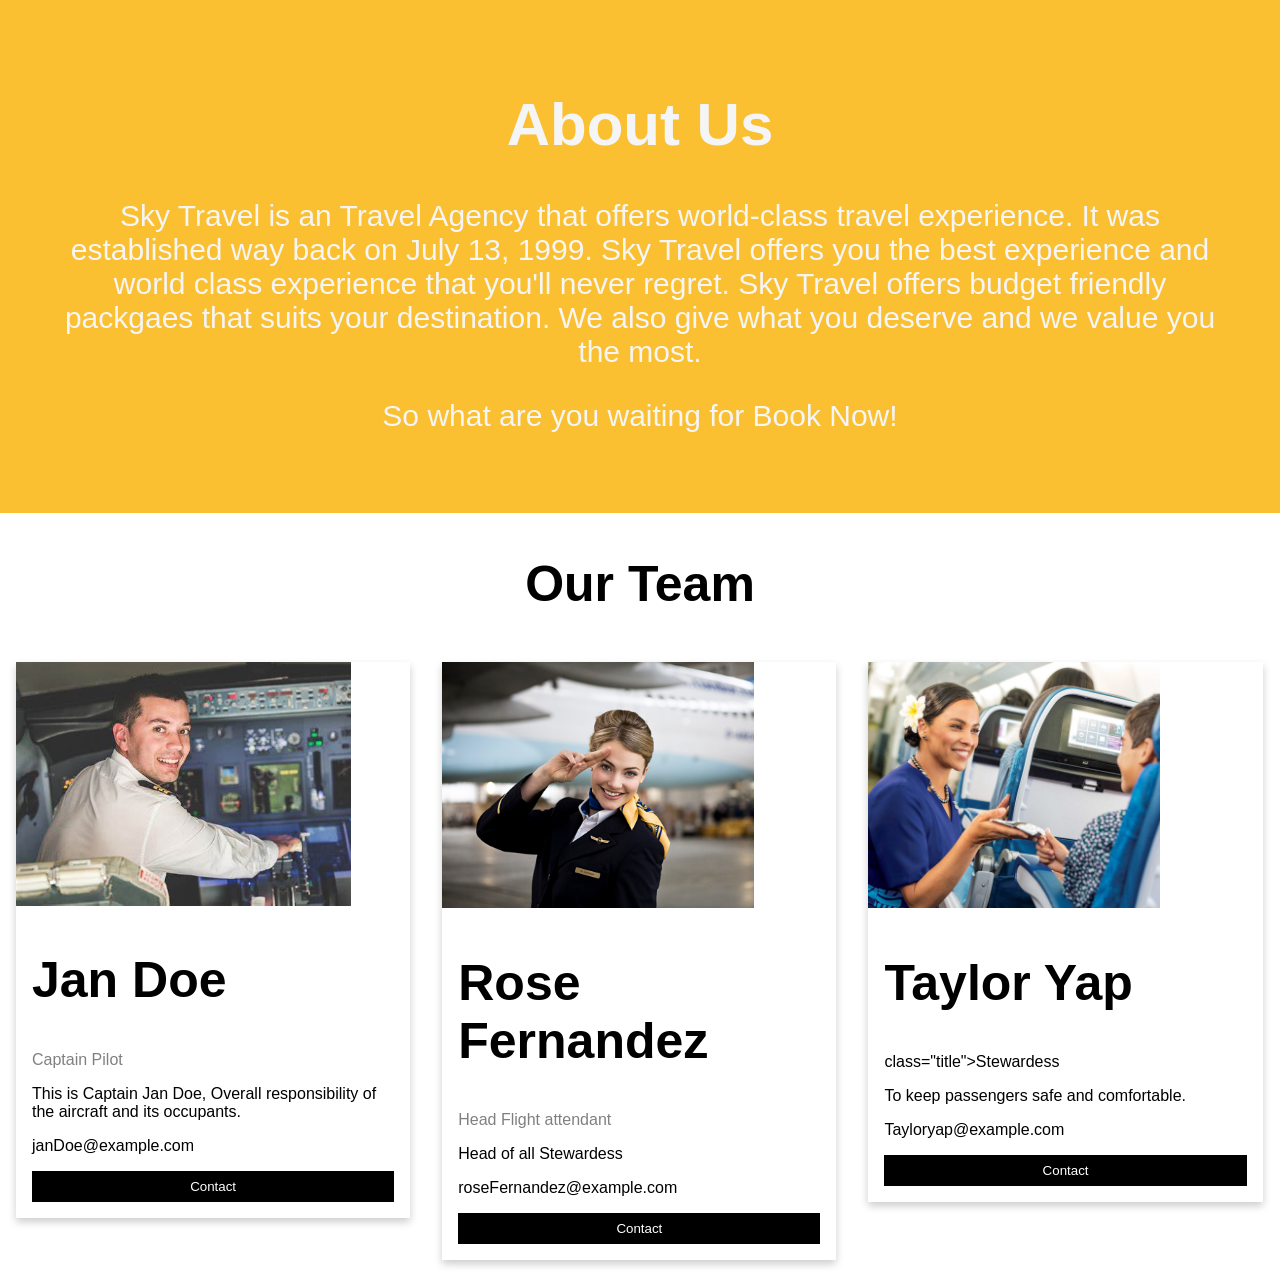
<file: aboutus.html>
<!DOCTYPE html>
<html lang="en">
<head>
    <meta charset="UTF-8">
    <meta http-equiv="X-UA-Compatible" content="IE=edge">
    <meta name="viewport" content="width=<div class="about-section">
        <link rel="stylesheet" href="aboutus.css">
        <title>ABOUT US</title>
</head>
<body>
    <div class="about-section">
        <h1>About Us</h1>
        <p>Sky Travel is an Travel Agency that offers world-class travel experience. It was established way back on July 13, 1999. Sky Travel offers you the best experience and world class experience that you'll never regret.
            Sky Travel offers budget friendly packgaes that suits your destination. We also give what you deserve and we value you the most.
        <p>
        <p>So what are you waiting for Book Now!</p>
      </div>
      
      <h2 style="text-align:center">Our Team</h2>
      <div class="row">
        <div class="column">
          <div class="card">
            <img src="image/jan.jpg" alt="Captain" style="width:85%">
            <div class="container">
              <h2>Jan Doe</h2>
              <p class="title">Captain Pilot</p>
              <p>This is Captain Jan Doe, Overall responsibility of the aircraft and its occupants.</p>
              <p>janDoe@example.com</p>
              <p><button class="button">Contact</button></p>
            </div>
          </div>
        </div>
      
        <div class="column">
          <div class="card">
            <img src="image/rose.jpg" alt="flight attendant" style="width: 79%">
            <div class="container">
              <h2>Rose Fernandez</h2>
              <p class="title">Head Flight attendant</p>
              <p>Head of all Stewardess</p>
              <p>roseFernandez@example.com</p>
              <p><button class="button">Contact</button></p>
            </div>
          </div>
        </div>
      
        <div class="column">
          <div class="card">
            <img src="image/taylor.jpg"stewardess" style="width:74%">
            <div class="container">
              <h2>Taylor Yap</h2>
              <p> class="title">Stewardess</p>
              <p>To keep passengers safe and comfortable.</p>
              <p>Tayloryap@example.com</p>
              <p><button class="button">Contact</button></p>
            </div>
          </div>
        </div>
      </div>

</body>
</html>
</file>
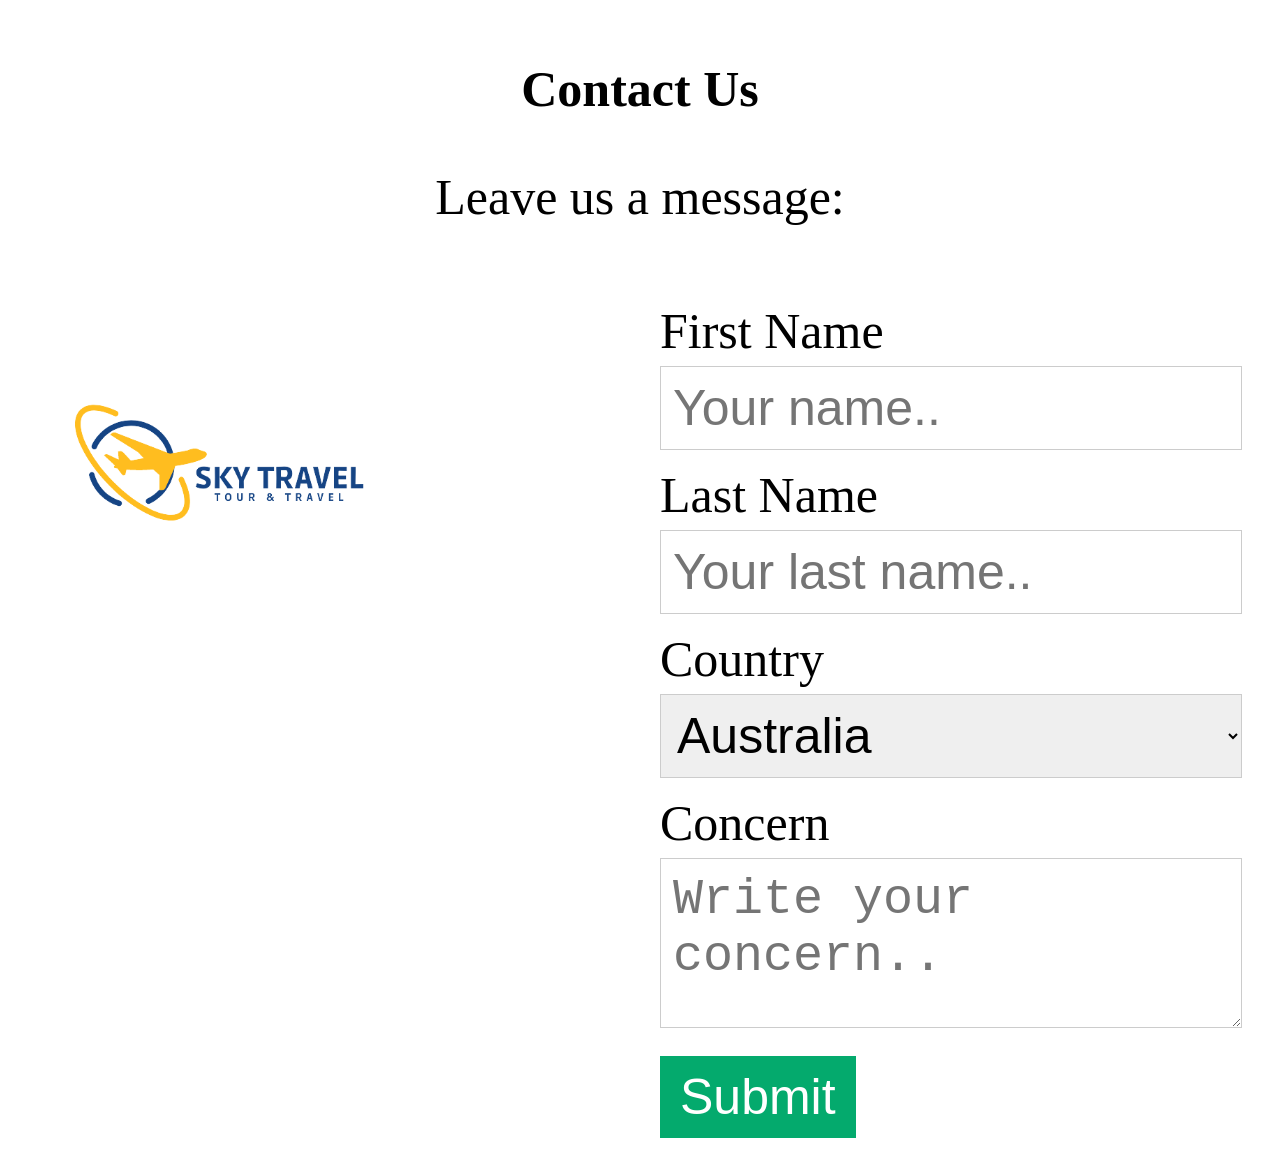
<file: contact.html>
<!DOCTYPE html>
<html lang="en">
<head>
    <meta charset="UTF-8">
    <meta http-equiv="X-UA-Compatible" content="IE=edge">
    <meta name="viewport" content="width=device-width, initial-scale=1.0">
    <title>CONTACT</title>
    <link rel="stylesheet" href="contact.css">
</head>
<body>
    <div class="container">
        <div style="text-align:center">
          <h2>Contact Us</h2>
          <p> Leave us a message:</p>
        </div>
        <div class="row">
          <div class="column">
            <img src="image/logo.png" style="width: 60%" style="position: absolute;">
          </div>
          <div class="column">
            <form action="/action_page.php">
              <label for="fname">First Name</label>
              <input type="text" id="fname" name="firstname" placeholder="Your name..">
              <label for="lname">Last Name</label>
              <input type="text" id="lname" name="lastname" placeholder="Your last name..">
              <label for="country">Country</label>
              <select id="country" name="country">
                <option value="australia">Australia</option>
                <option value="canada">Canada</option>
                <option value="usa">USA</option>
              </select>
              <label for="Concern">Concern</label>
              <textarea id="Concern" name="Concern" placeholder="Write your concern.." style="height:170px"></textarea>
              <input type="submit" value="Submit">
            </form>
          </div>
        </div>
      </div>
</body>
</html>
</file>
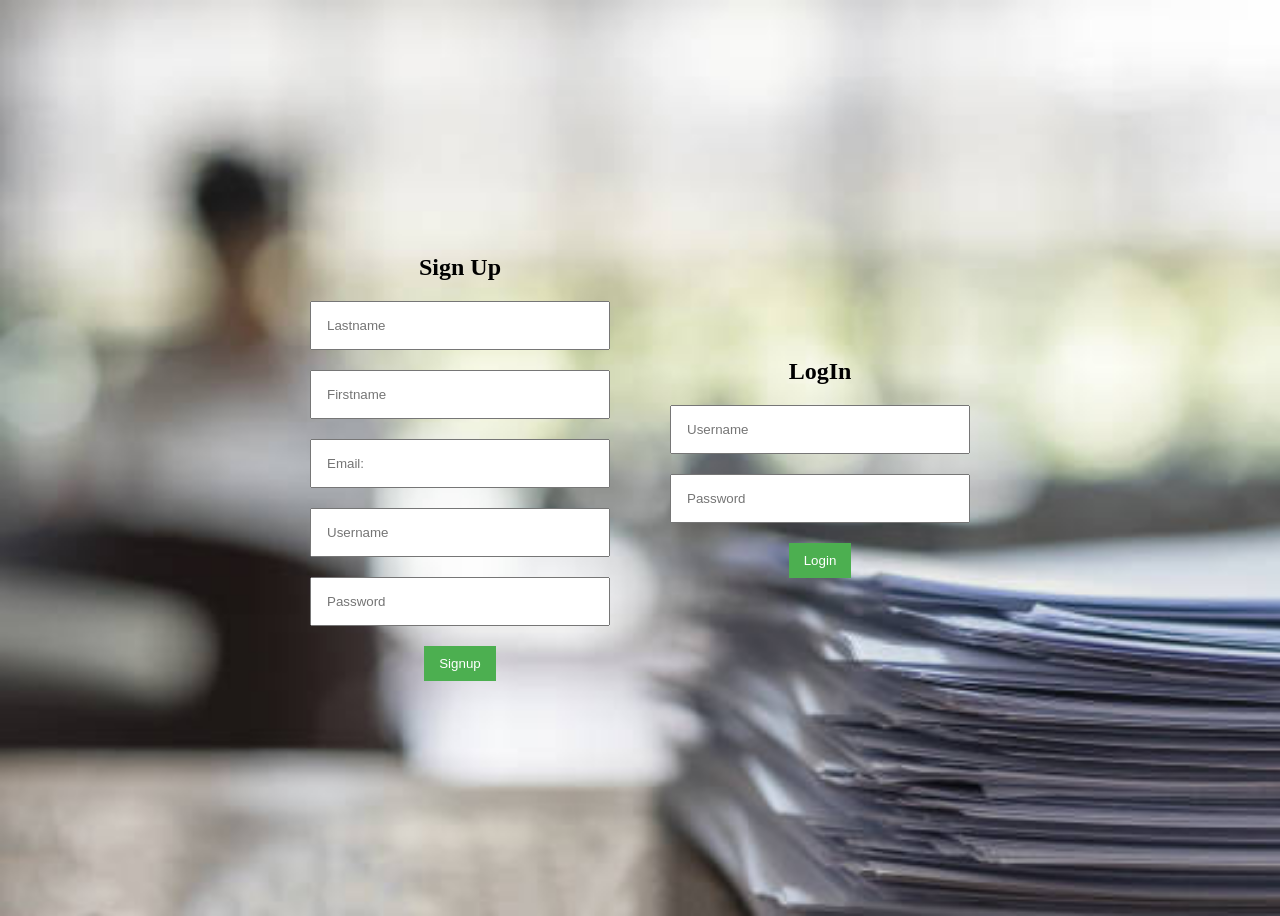
<file: login.html>
<!DOCTYPE html>
<html>
<head>
  <title>Signup and Login Form</title>
  <link rel="stylesheet" type="text/css" href="login.css">
</head>
<body>
  <center>
  <div class="container">
    <form id="signupForm" class="form">
      <h2>Sign Up</h2>
     
      <input type="text" id="lastname" placeholder="Lastname" required>
      <input type="text" id="firstname" placeholder="Firstname" required>
      <input type="text" id="email" placeholder="Email:" required>
      <input type="text" id="signupUsername" placeholder="Username" required>
     
      <input type="password" id="signupPassword" placeholder="Password" required>
    
      <button type="submit">Signup</button>
    </form>


    <form id="loginForm" class="form">
      <h2>LogIn</h2>
      
      <input type="text" id="loginUsername" placeholder="Username" required>
    
      <input type="password" id="loginPassword" placeholder="Password" required>
    
    
      <button type="submit">Login</button>
    </form>
  </div>

  <script src="script.js"></script>
</center>
</body>

</html>
</file>
<file: aboutus.css>
body {
    font-family: Arial, Helvetica, sans-serif;
    margin: 0;
  }
  
  html {
    box-sizing: border-box;
  }
  
  *, *:before, *:after {
    box-sizing: inherit;
  }
  
  .column {
    float: left;
    width: 33.3%;
    margin-bottom: 16px;
    padding: 0 8px;
  }
  
  .card {
    box-shadow: 0 4px 8px 0 rgba(0, 0, 0, 0.2);
    margin: 8px;
  }
  
  .about-section {
    padding: 50px;
    text-align: center;
    background-color: #fac031;
    color: whitesmoke;
    font-size: 30px;
  }
  
  h2{
    font-size: 50px;
  }
  .container {
    padding: 0 16px;
  }
  
  .container::after, .row::after {
    content: "";
    clear: both;
    display: table;
  }
  
  .title {
    color: grey;
  }
  
  .button {
    border: none;
    outline: 0;
    display: inline-block;
    padding: 8px;
    color: white;
    background-color: #000;
    text-align: center;
    cursor: pointer;
    width: 100%;
  }
  
  .button:hover {
    background-color: #555;
  }
  
  @media screen and (max-width: 650px) {
    .column {
      width: 100%;
      display: block;
    }
  }
</file>
<file: contact.css>
* {
    box-sizing: border-box;
    font-size: 50px;
  }
  
  /* Style inputs */
  input[type=text], select, textarea {
    width: 100%;
    padding: 12px;
    border: 1px solid #ccc;
    margin-top: 6px;
    margin-bottom: 16px;
    resize: vertical;
  }
  
  input[type=submit] {
    background-color: #04AA6D;
    color: white;
    padding: 12px 20px;
    border: none;
    cursor: pointer;
  }
  
  input[type=submit]:hover {
    background-color: #45a049;
  }
  
  /* Style the container/contact section */
  .container {
    border-radius: 5px;
    background-color: white;
    padding: 10px;
  }
  
  /* Create two columns that float next to each other */
  .column {
    float: left;
    width: 50%;
    margin-top: 6px;
    padding: 20px;
  }
  
  /* Clear floats after the columns */
  .row:after {
    content: "";
    display: table;
    clear: both;
  }
  
  /* Responsive layout - when the screen is less than 600px wide, make the two columns stack on top of each other instead of next to each other */
  @media screen and (max-width: 600px) {
    .column, input[type=submit] {
      width: 100%;
      margin-top: 0;
    }
  }
</file>
<file: login.css>
body {
    background-image: url("image/back.jpg");
    background-repeat: no-repeat;
    background-size: cover;
  }
  
  .container {
    display: flex;
    justify-content: center;
    align-items: center;
    height: 100vh;
    
  }
  
 
  


  .form {
    display: flex;
    flex-direction: column;
    align-items: center;
    width: 300px;
    padding: 30px;
    border: 1px solid none;
  }
  
  h2 {
    margin-bottom: 20px;
  }
  
  input[type="text"],
  input[type="password"] {
    margin-bottom: 20px;
    padding: 15px;
    width: 100%;
    box-sizing: border-box;
  }
  
  button {
    padding: 10px 15px;
    background-color: #4CAF50;
    color: white;
    border: none;
    cursor: pointer;
  }
  
  button:hover {
    background-color: #45a049;
  }
</file>
